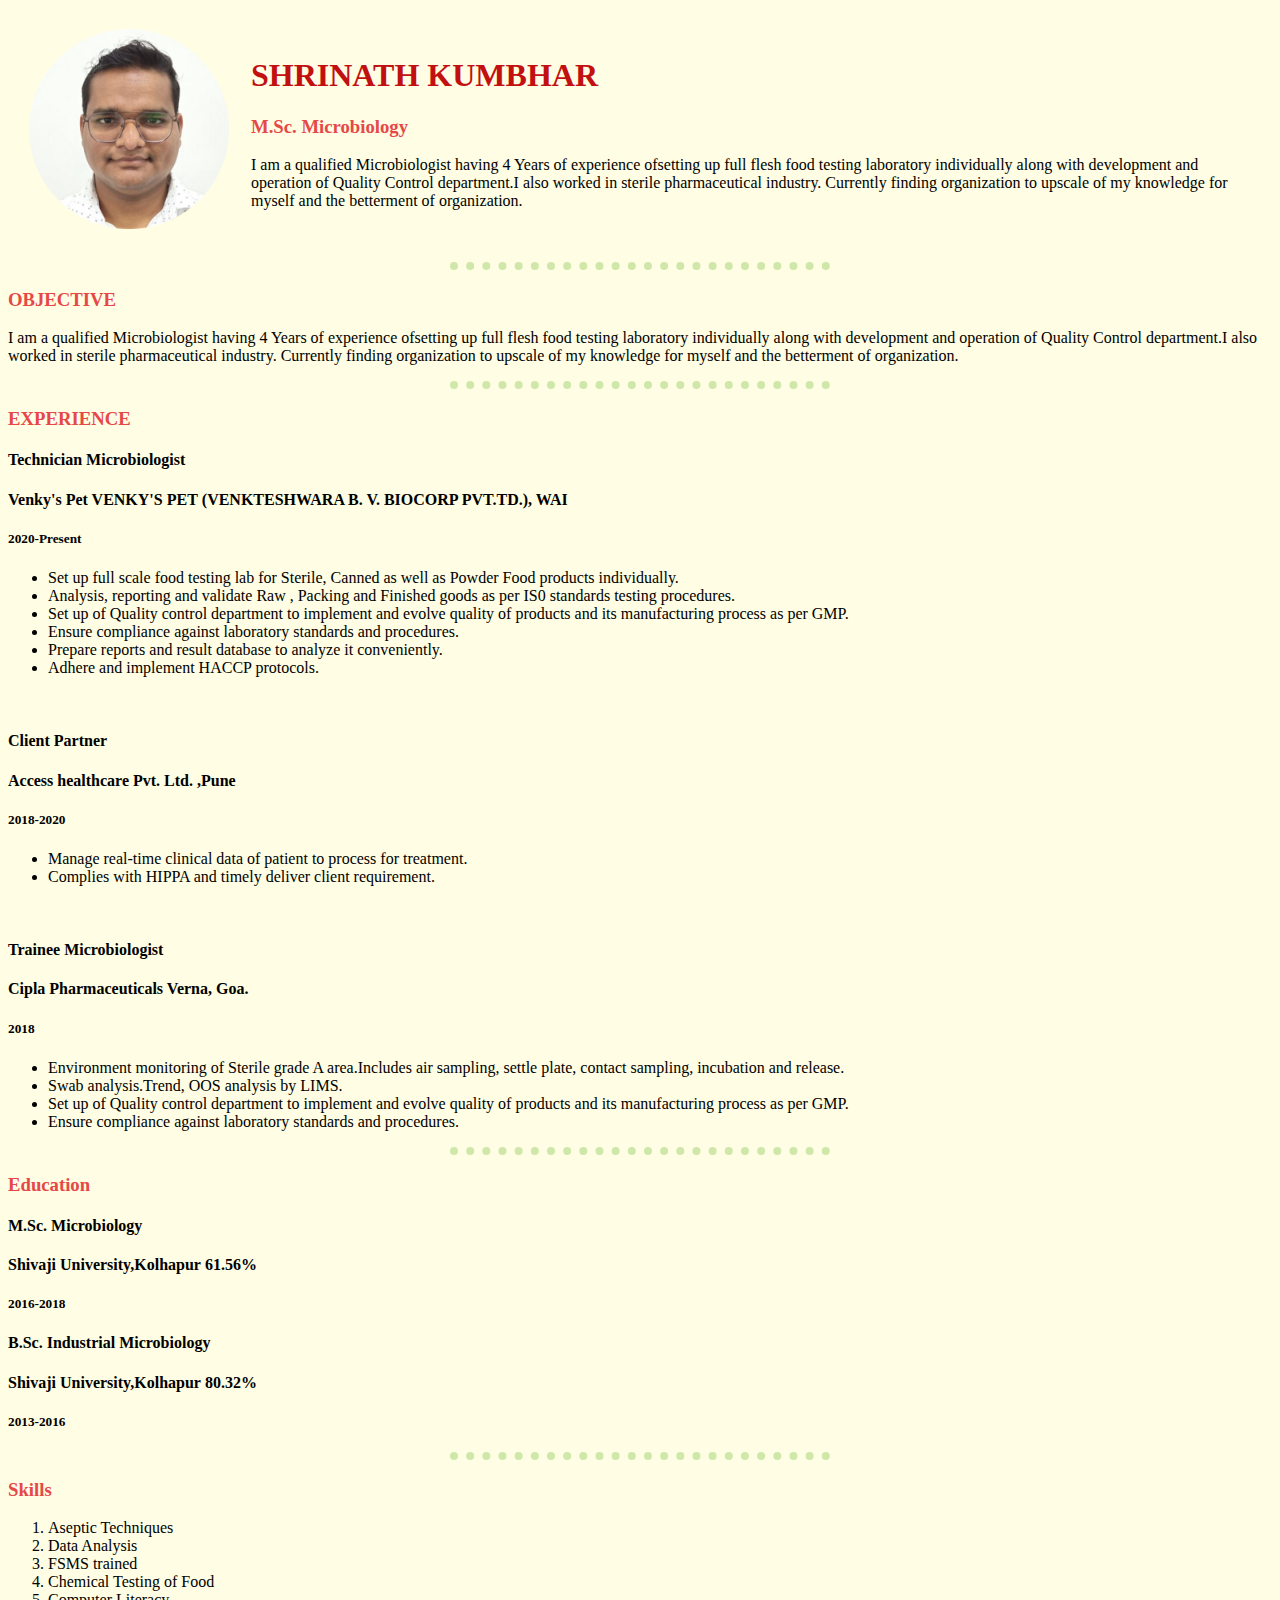
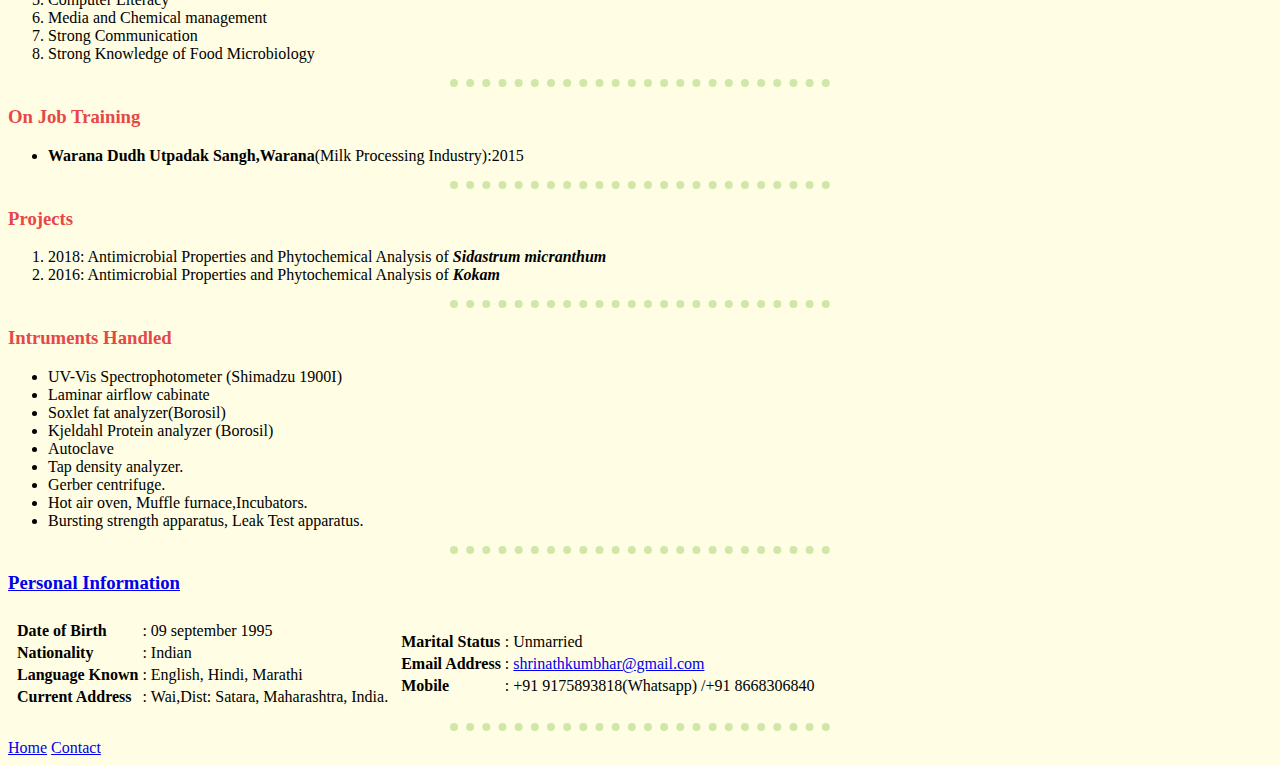
<file: index.html>
<!DOCTYPE html>
<head>
<link rel="stylesheet" href="css/styles.css">

</head>
<body>
  <table cellspacing="20">
    <td><img src="shrinathcrop.png" alt="shrinath kumbhar" height="200"></td>
    <td><h1><strong>SHRINATH</strong> KUMBHAR</h1>
      <h3>M.Sc. Microbiology</h3>
      <p>I am a qualified Microbiologist having 4 Years of experience ofsetting up full flesh food testing laboratory individually along with development and operation of Quality Control department.I also worked in sterile pharmaceutical industry. Currently finding organization to upscale of my knowledge for myself and the betterment of organization.</p>
      </td>
  </table>


  <hr>
      <h3>OBJECTIVE</h3>
    <p>I am a qualified Microbiologist having 4 Years of experience ofsetting up full flesh food testing laboratory individually along with development and operation of Quality Control department.I also worked in sterile pharmaceutical industry. Currently finding organization to upscale of my knowledge for myself and the betterment of organization.</p>
    <hr>
    <!-- experience:  -->
    <h3>EXPERIENCE</h3>
    <h4>Technician Microbiologist</h4>
        <h4><strong>Venky's Pet VENKY'S PET</strong> (VENKTESHWARA B. V. BIOCORP PVT.TD.), WAI
        </h4>
        <h5>2020-Present</h5>
              <ul>
                <li>Set up full scale food testing lab for Sterile, Canned as well as Powder Food products individually.</li>
                <li>Analysis, reporting and validate Raw , Packing and Finished goods as per IS0 standards testing procedures.</li>
                <li>Set up of Quality control department to implement and evolve quality of products and its manufacturing process as per GMP.</li>
                <li>Ensure compliance against laboratory standards and procedures.</li>
                <li>Prepare reports and result database to analyze it conveniently.</li>
                <li>Adhere and implement HACCP protocols.</li>
              </ul>
        <br>
        <h4>Client Partner</h4>
            <h4><strong>Access healthcare Pvt. Ltd. </strong>,Pune</h4>
            <h5>2018-2020</h5>
                  <ul>
                    <li>Manage real-time clinical data of patient to process for treatment.</li>
                    <li>Complies with HIPPA and timely deliver client requirement.</li>
                  </ul>
        <br>
        <h4>Trainee Microbiologist</h4>
            <h4><strong>Cipla Pharmaceuticals</strong> Verna, Goa.
            </h4>
            <h5>2018</h5>
                  <ul>
                    <li>Environment monitoring of Sterile grade A area.Includes air sampling, settle plate, contact sampling, incubation and release.</li>
                    <li>Swab analysis.Trend, OOS analysis by LIMS.</li>
                    <li>Set up of Quality control department to implement and evolve quality of products and its manufacturing process as per GMP.</li>
                    <li>Ensure compliance against laboratory standards and procedures.</li>
                  </ul>
        <hr>
          <h3>Education</h3>
          <h4>M.Sc. Microbiology</h4>
              <h4><strong>Shivaji University,Kolhapur</strong> 61.56%</h4>
              <h5>2016-2018</h5>
              <h4>B.Sc. Industrial Microbiology</h4>
              <h4><strong>Shivaji University,Kolhapur</strong> 80.32%</h4>
              <h5>2013-2016</h5>


              <!-- skills:  -->
        <hr>
          <h3>Skills</h3>
          <ol>
            <li>Aseptic Techniques</li>
            <li>Data Analysis</li>
            <li>FSMS trained</li>
            <li>Chemical Testing of Food</li>
            <li>Computer Literacy</li>
            <li>Media and Chemical management</li>
            <li>Strong Communication</li>
            <li>Strong Knowledge of Food Microbiology</li>
          </ol>
          <!-- onjobtranning:  -->
      <hr>
        <h3>On Job Training</h3>
        <ul>
          <li><strong>Warana Dudh Utpadak Sangh,Warana</strong>(Milk Processing Industry):2015</li>
        </ul>
      <hr>
      <!-- NOTE:Projects  -->
        <h3>Projects</h3>
          <ol>
            <li>2018: Antimicrobial Properties and Phytochemical Analysis of <strong><em>Sidastrum micranthum</em></strong></li>
            <li>2016: Antimicrobial Properties and Phytochemical Analysis of <strong><em>Kokam</em></strong></li>
          </ol>
      <hr>
      <!-- NOTE: instruments -->
        <h3>Intruments Handled</h3>
        <ul>
          <li>UV-Vis Spectrophotometer (Shimadzu 1900I)</li>
          <li>Laminar airflow cabinate</li>
          <li>Soxlet fat analyzer(Borosil)</li>
          <li>Kjeldahl Protein analyzer (Borosil)</li>
          <li>Autoclave</li>
          <li>Tap density analyzer.</li>
          <li>Gerber centrifuge.</li>
          <li>Hot air oven, Muffle furnace,Incubators.</li>
          <li>Bursting strength apparatus, Leak Test apparatus.</li>
        </ul>
      <hr>
      <h3><a href="Contact.html">Personal Information</a></h3>
          <table cellspacing="5">
            <tr>
              <td>
                <table>
                <tr>
                  <td><strong>Date of Birth</strong></td>
                  <td>:</td>
                  <td>09 september 1995</td>
                </tr>
                <tr>
                  <td><strong>Nationality</strong></td>
                  <td>:</td>
                  <td>Indian</td>
                </tr>
                <tr>
                  <td><strong>Language Known</strong></td>
                  <td>:</td>
                  <td>English, Hindi, Marathi</td>
                </tr>
                <tr>
                    <td> <strong>Current Address</strong></td>
                    <td>:</td>
                    <td>Wai,Dist: Satara, Maharashtra, India.</td>
                </tr>
                </table></td>
            <td>
              <table>
                <tr>
                  <td> <strong>Marital Status</strong> </td>
                  <td>:</td>
                  <td>Unmarried</td>
                </tr>
                <tr>
                  <td> <strong>Email Address</strong> </td>
                  <td>:</td>
                  <td><a href="mailto:shrinathkumbhar@gmail.com">shrinathkumbhar@gmail.com</a></td>
                </tr>
                <tr>
                  <td> <strong>Mobile</strong> </td>
                  <td>:</td>
                  <td>+91 9175893818(Whatsapp) /+91 8668306840</td>
                </tr>
                </table>
              </td>
            </tr>
          </table>
          <hr>
        <a href="index.html">Home</a>
        <a href="Contact.html">Contact</a>

</body>
</file>
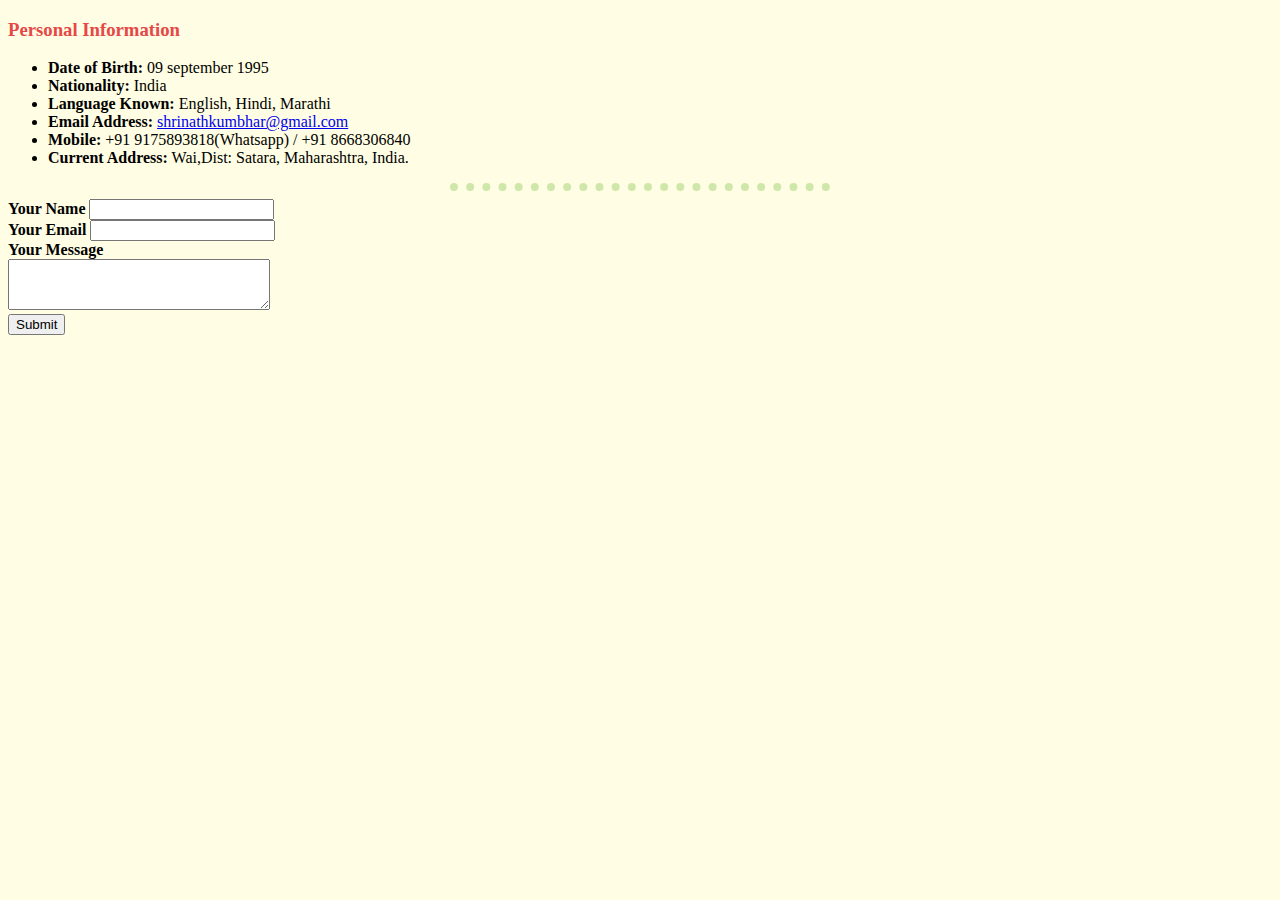
<file: Contact.html>
<!DOCTYPE html>
<html lang="en" dir="ltr">
  <head>
    <meta charset="utf-8">
    <title></title>
    <link rel="stylesheet" href="css/styles.css">
  </head>
  <body>
    <h3>Personal Information</h3>
      <ul>
        <li><strong>Date of Birth:</strong> 09 september 1995</li>
        <li><strong>Nationality:</strong> India</li>
        <li><strong>Language Known:</strong> English, Hindi, Marathi</li>
        <li><strong> Email Address:</strong> <a href="mailto:shrinathkumbhar@gmail.com">shrinathkumbhar@gmail.com</a> </li>
        <li><strong>Mobile:</strong> +91 9175893818(Whatsapp) / +91 8668306840</li>
        <li><strong>Current Address:</strong> Wai,Dist: Satara, Maharashtra, India.</li>
      </ul>
      <hr>
      <form  action="mailto:shrinathkumbhar@gmail.com" method="post" enctype="text/plain">
        <label for="Name"><strong>Your Name</strong></label>
        <input type="text" name="Name" value=""><br>
        <label for="Email"> <strong>Your Email</strong> </label>
        <input type="text" name="Email" value=""><br>
        <label for="Message"><strong>Your Message</strong></label><br>
        <textarea name="Message" rows="3" cols="30"></textarea><br>
        <input type="submit" name="Submit" value="Submit">
      </form>
  </body>
</html>
</file>
<file: css/styles.css>
body {
  background-color:#FFFDE3;
}
  hr{
  border-color: #CFE8A9;
  border-top: 8px dotted #CFE8A9 ;
  border-bottom: none;
  border-left: none;
  border-right: none;
  width: 30% ;
  }
  h1{
    color: #C21010;
  }
  h3{
    color: #E64848;
  }
  dark red #C21010
  faint red #E64848
  pista cream #FFFDE3
  pista #CFE8A9
</file>
